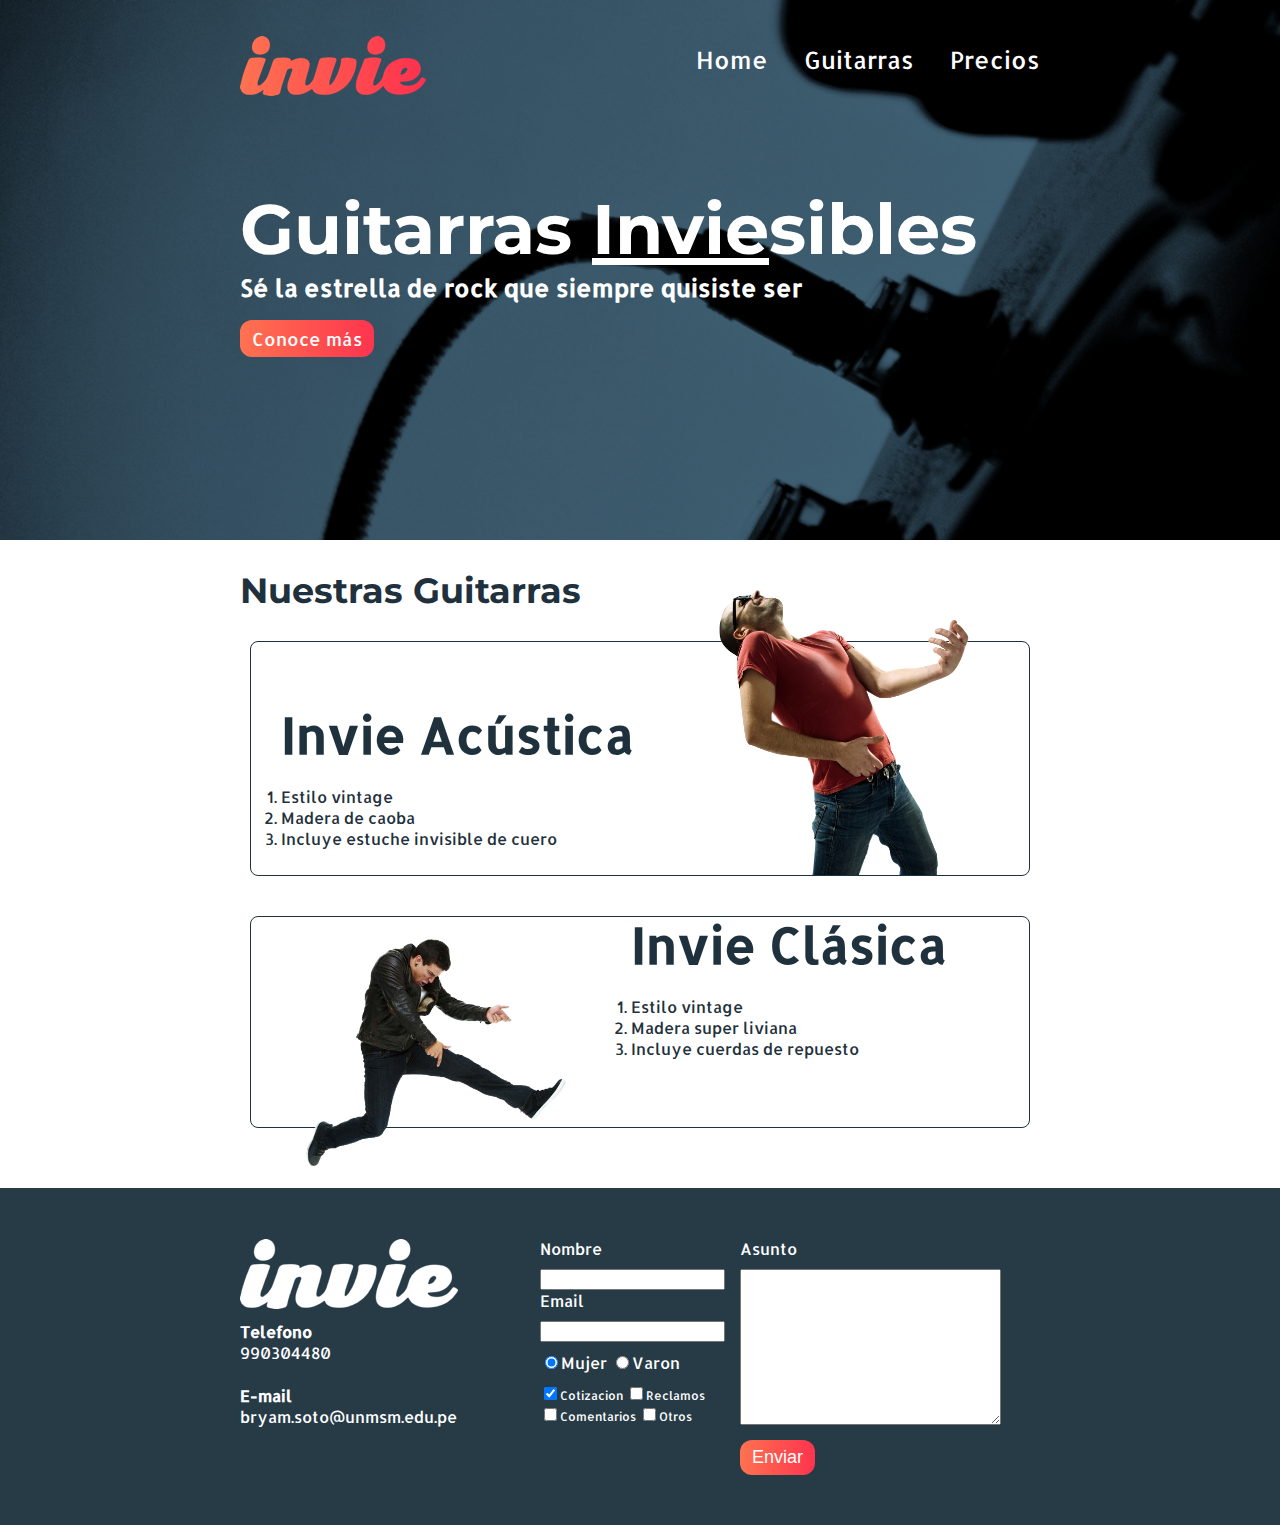
<file: index.html>
<!DOCTYPE html>
<html lang="es">
<head>
  <title>Guitarras Inviesibles</title>
  <meta charset="utf-8"/>
  <link href='https://fonts.googleapis.com/css?family=Montserrat:400,700|Allerta' rel='stylesheet' type='text/css'>
  <link rel="stylesheet" href="css/styles.css"/>
</head>
<body>
  <section id="portada" class="portada background"> <!--portada-->
    <header id="header" class="header contenedor"> <!--header-->
      <figure class="logotipo">
        <img src="images/invie.png" width="186" height="60" alt="Invie logotipo"/>
      </figure>
      <nav class="menu">
        <ul>
          <li>
            <a href="index.html">Home</a>
          </li>
          <li>
            <a href="#guitarras">Guitarras</a>
          </li>
          <li>
            <a href="precios.html">Precios</a>
          </li>
        </ul>
      </nav>
    </header>
    <div class="contenedor">
      <h1 class="title">Guitarras <span>Invie</span>sibles</h1>
      <h3 class="title-a">Sé la estrella de rock que siempre quisiste ser</h3>
      <a class="button" href="#guitarras">Conoce más</a>
    </div>
  </section>
  <section id="guitarras" class="guitarras contenedor"> <!--guitarra-->
    <h2>Nuestras Guitarras</h2>
    <article class="guitarra">
      <img class="derecha" src="images/invie-acustica.png" alt="Guitarra invie acustica" width="350
      "/>
      <div class="contenedor-guitarra-a">
        <h3 class="title-b">Invie Acústica</h3>
        <ol>
          <li>Estilo vintage</li>
          <li>Madera de caoba</li>
          <li>Incluye estuche invisible de cuero</li>
        </ol>
      </div>
    </article>
    <article class="guitarra b">
      <img class="izquierda" src="images/invie-classic.png" alt="Guitarra invie clasica" width="350
      "/>
      <div class="contenedor-guitarra-b">
        <h3 class="title-b">Invie Clásica</h3>
        <ol>
          <li>Estilo vintage</li>
          <li>Madera super liviana</li>
          <li>Incluye cuerdas de repuesto</li>
        </ol>
      </div>
    </article>
  </section>
  <footer class="footer">
    <div class="contenedor">
      <div class="contacto">
        <img src="images/invie-white.png" alt="logotipo blanco"/>
        <a href="tel:+51990304480"><strong>Telefono</strong> <span>990304480</span></a>
        <a href="mailto:bryam.soto@unmsm.edu.pe"><strong>E-mail</strong> <span>bryam.soto@unmsm.edu.pe</span></a>
      </div>
      <form class="formulario">
        <div class="col1">
          <label for="nombre">Nombre</label>
          <input type="text" required id="nombre" name="nombre"/>
          <label for="email">Email</label>
          <input type="email" required id="email" name="email"/>
          <div class="sexo">
            <label for="mujer">
              <input type="radio" id="mujer" name="sexo" checked>Mujer
            </label>
            <label for="varon">
              <input type="radio" id="varon" name="sexo">Varon
            </label>
          </div>
          <div class="intereses">
            <label for="cotizacion">
              <input type="checkbox" id="cotizacion" name="intereses" value="cotizacion" checked>Cotizacion
            </label>
            <label for="reclamos">
              <input type="checkbox" id="reclamos" name="intereses" value="reclamos">Reclamos
            </label>
            <label for="comentarios">
              <input type="checkbox" id="comentarios" name="intereses" value="comentarios">Comentarios
            </label>
            <label for="otros">
              <input type="checkbox" id="otros" name="intereses" value="otros">Otros
            </label>
          </div>
        </div>
        <div class="col2">
          <label for="comentario">Asunto</label>
          <textarea name="comentario" id="comentario" cols="30" rows="10"></textarea>
          <input type="submit" value="Enviar" class="button"/>
        </div>
      </form>
    </div>
  </footer>
</body>
</html>
</file>
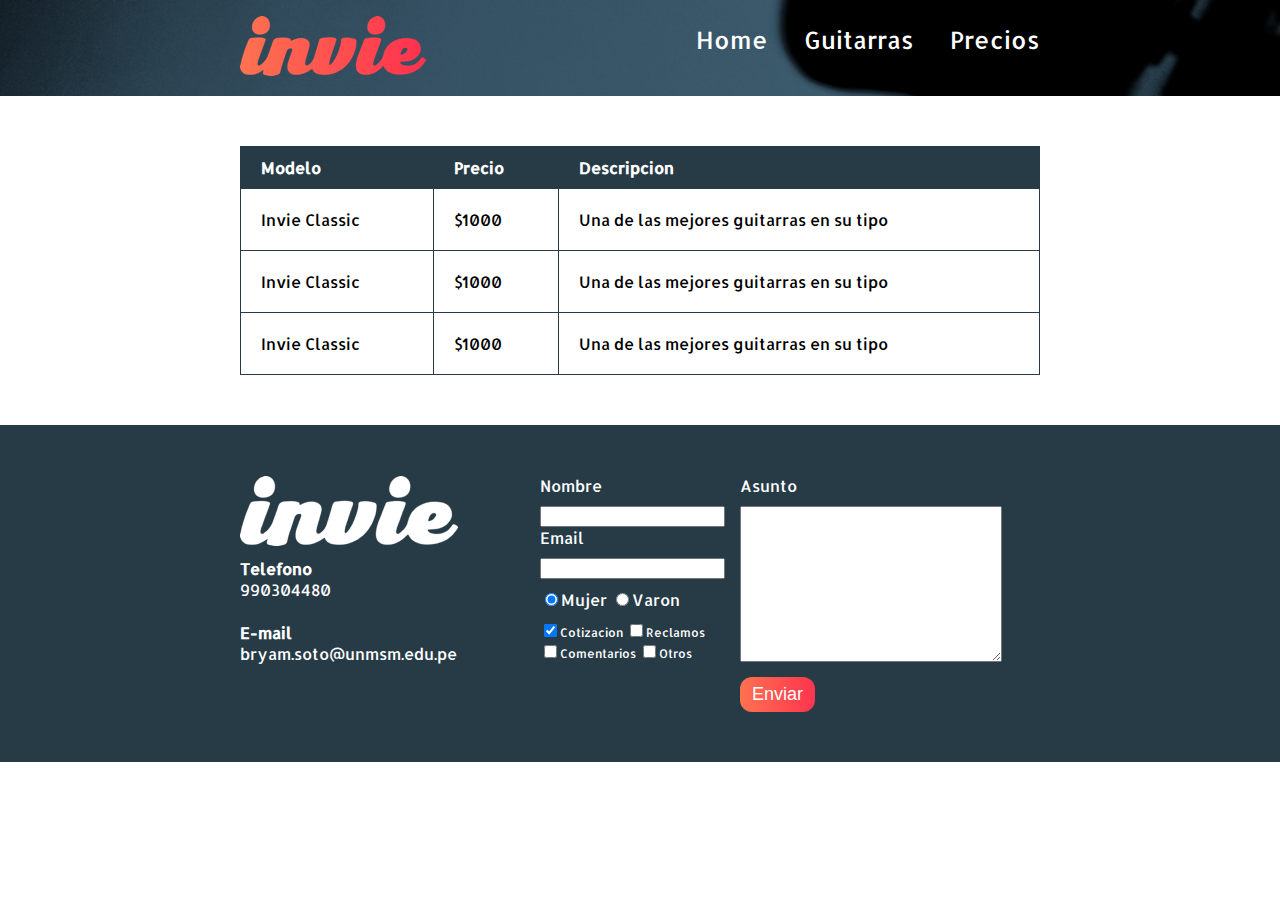
<file: precios.html>
<!DOCTYPE html>
<html lang="es">
<head>
  <title>Precios</title>
  <meta charset="utf-8"/>
  <link href='https://fonts.googleapis.com/css?family=Montserrat:400,700|Allerta' rel='stylesheet' type='text/css'>
  <link rel="stylesheet" href="css/styles.css"/>
</head>
<body>
  <header id="header" class="header background"> <!--header-->
    <div class="contenedor">
      <figure class="logotipo">
        <img src="images/invie.png" width="186" height="60" alt="Invie logotipo"/>
      </figure>
      <nav class="menu">
        <ul>
          <li>
            <a href="index.html">Home</a>
          </li>
          <li>
            <a href="index.html#guitarras">Guitarras</a>
          </li>
          <li>
            <a href="precios.html">Precios</a>
          </li>
        </ul>
      </nav>
    </div>
  </header>
  <section>
    <div class="contenedor">
      <table class="tabla">
        <thead>
          <tr>
            <th>Modelo</th>
            <th>Precio</th>
            <th>Descripcion</th>
          </tr>
          <tbody>
            <tr>
              <td>Invie Classic</td>
              <td>$1000</td>
              <td>Una de las mejores guitarras en su tipo</td>
            </tr>
            <tr>
              <td>Invie Classic</td>
              <td>$1000</td>
              <td>Una de las mejores guitarras en su tipo</td>
            </tr>
            <tr>
              <td>Invie Classic</td>
              <td>$1000</td>
              <td>Una de las mejores guitarras en su tipo</td>
            </tr>
          </tbody>
        </thead>
      </table>
    </div>
  </section>
  <footer class="footer">
    <div class="contenedor">
      <div class="contacto">
        <img src="images/invie-white.png" alt="logotipo blanco"/>
        <a href="tel:+51990304480"><strong>Telefono</strong> <span>990304480</span></a>
        <a href="mailto:bryam.soto@unmsm.edu.pe"><strong>E-mail</strong> <span>bryam.soto@unmsm.edu.pe</span></a>
      </div>
      <form class="formulario">
        <div class="col1">
          <label for="nombre">Nombre</label>
          <input type="text" required id="nombre" name="nombre"/>
          <label for="email">Email</label>
          <input type="email" required id="email" name="email"/>
          <div class="sexo">
            <label for="mujer">
              <input type="radio" id="mujer" name="sexo" checked>Mujer
            </label>
            <label for="varon">
              <input type="radio" id="varon" name="sexo">Varon
            </label>
          </div>
          <div class="intereses">
            <label for="cotizacion">
              <input type="checkbox" id="cotizacion" name="intereses" value="cotizacion" checked>Cotizacion
            </label>
            <label for="reclamos">
              <input type="checkbox" id="reclamos" name="intereses" value="reclamos">Reclamos
            </label>
            <label for="comentarios">
              <input type="checkbox" id="comentarios" name="intereses" value="comentarios">Comentarios
            </label>
            <label for="otros">
              <input type="checkbox" id="otros" name="intereses" value="otros">Otros
            </label>
          </div>
        </div>
        <div class="col2">
          <label for="comentario">Asunto</label>
          <textarea name="comentario" id="comentario" cols="30" rows="10"></textarea>
          <input type="submit" value="Enviar" class="button"/>
        </div>
      </form>
    </div>
  </footer>
</body>
</html>
</file>
<file: css/styles.css>
body {
  font-family: 'Allerta', sans-serif;
  margin: 0;
}


table{
  width: 100%;
}

th{
  background: #273B47;
  color: white;
  padding: 10px 20px;
  text-align: left;
}

td{
  padding: 20px;
}

table, td, th{
  border: 1px solid #273B47;
  border-collapse: collapse;
}

input, textarea{
  outline: 0;
}

input:focus, textarea:focus{
  background: lightgray;
}

.contenedor {
  width: 800px;
  margin: auto;
  position: relative;
}

.background{
  background-image: url('../images/background.png');
  background-size: cover;
}

.button{
  border-radius: 12px;
  background: #FD324E;
  color: white;
  border: none;
  padding: 7px 12px;
  font-size: 18px;
  background: linear-gradient(to left, #FE344E, #FF7250);
  cursor: pointer;
  text-decoration: none;
}

.title {
  font-family: 'Montserrat', sans-serif;
  font-size: 70px;
  margin-bottom: 0;
  margin-top: 70px;
}

.title-a {
  font-size: 24px;
  margin-top: 0;
}

.title-b {
  font-size: 50px;
  margin-bottom: 20px;
}

.guitarras {
  color: #1F313C;
  margin-bottom: 60px;
}

.guitarras h2 {
  font-family: 'Montserrat', sans-serif;
  font-size: 35px;
}

.portada {
  color: white;
  padding: 20px;
  height: 500px;
}

.portada button {
  margin-bottom: 70px;
}

.menu {
  font-size: 24px;
  display: inline-block;
  position: absolute;
  right: 0;
}

.menu li {
  display: inline-block;
  margin-left: 30px;
}


.logotipo {
  display: inline-block;
  margin-left: 0;
}

.guitarra{
  border: 1px solid #1F313C;
  padding: 10px;
  margin: 10px 10px 40px 10px;
  border-radius: 8px;
}

.guitarra ol{
  padding: 0;
}

.guitarra.b{
  height: 190px;
}

.derecha{
  float: right;
  position: relative;
  top: -127px;
}

.izquierda{
  float: left;
  position: relative;
}

.contenedor-guitarra-a{
    padding-left: 20px;
}

.contenedor-guitarra-b{
  margin-left: 370px;
  position: relative;
  bottom: 90px;
}

.header{
  position: relative;
}

.footer{
  background: #273B47;
  padding: 50px 10px;
}
.contacto{
  display: flex;
  width: 300px;
  flex-wrap: wrap;
  align-items: center;
  height: 200px;
}

.contacto img{
  display: block;
}

.contacto a{
  color: white;
  text-decoration: none;
  margin: 10px 10px 10px 0;
}

.contacto strong{
  display: block;
}

.footer .contenedor{
  display: flex;
}

.formulario{
  display: flex;
  width: 400px;
  color: white;
}

.col1, .col2{
  display: flex;
  flex-direction: column;
}

.col1{
  margin-right: 15px;
}

.col2{
  align-items: flex-start;
}

.col2 .button{
  margin-top: 15px;
}

.intereses label{
  font-size: 12px;
}

.formulario label, .sexo, .intereses{
  margin-bottom: 10px;
}

.sexo {
  margin-top: 10px;
}

.menu a{
  color: white;
  text-decoration: none;
}

.title span{
  text-decoration: underline;
}

.tabla {
  margin: 50px 0;
}
</file>
